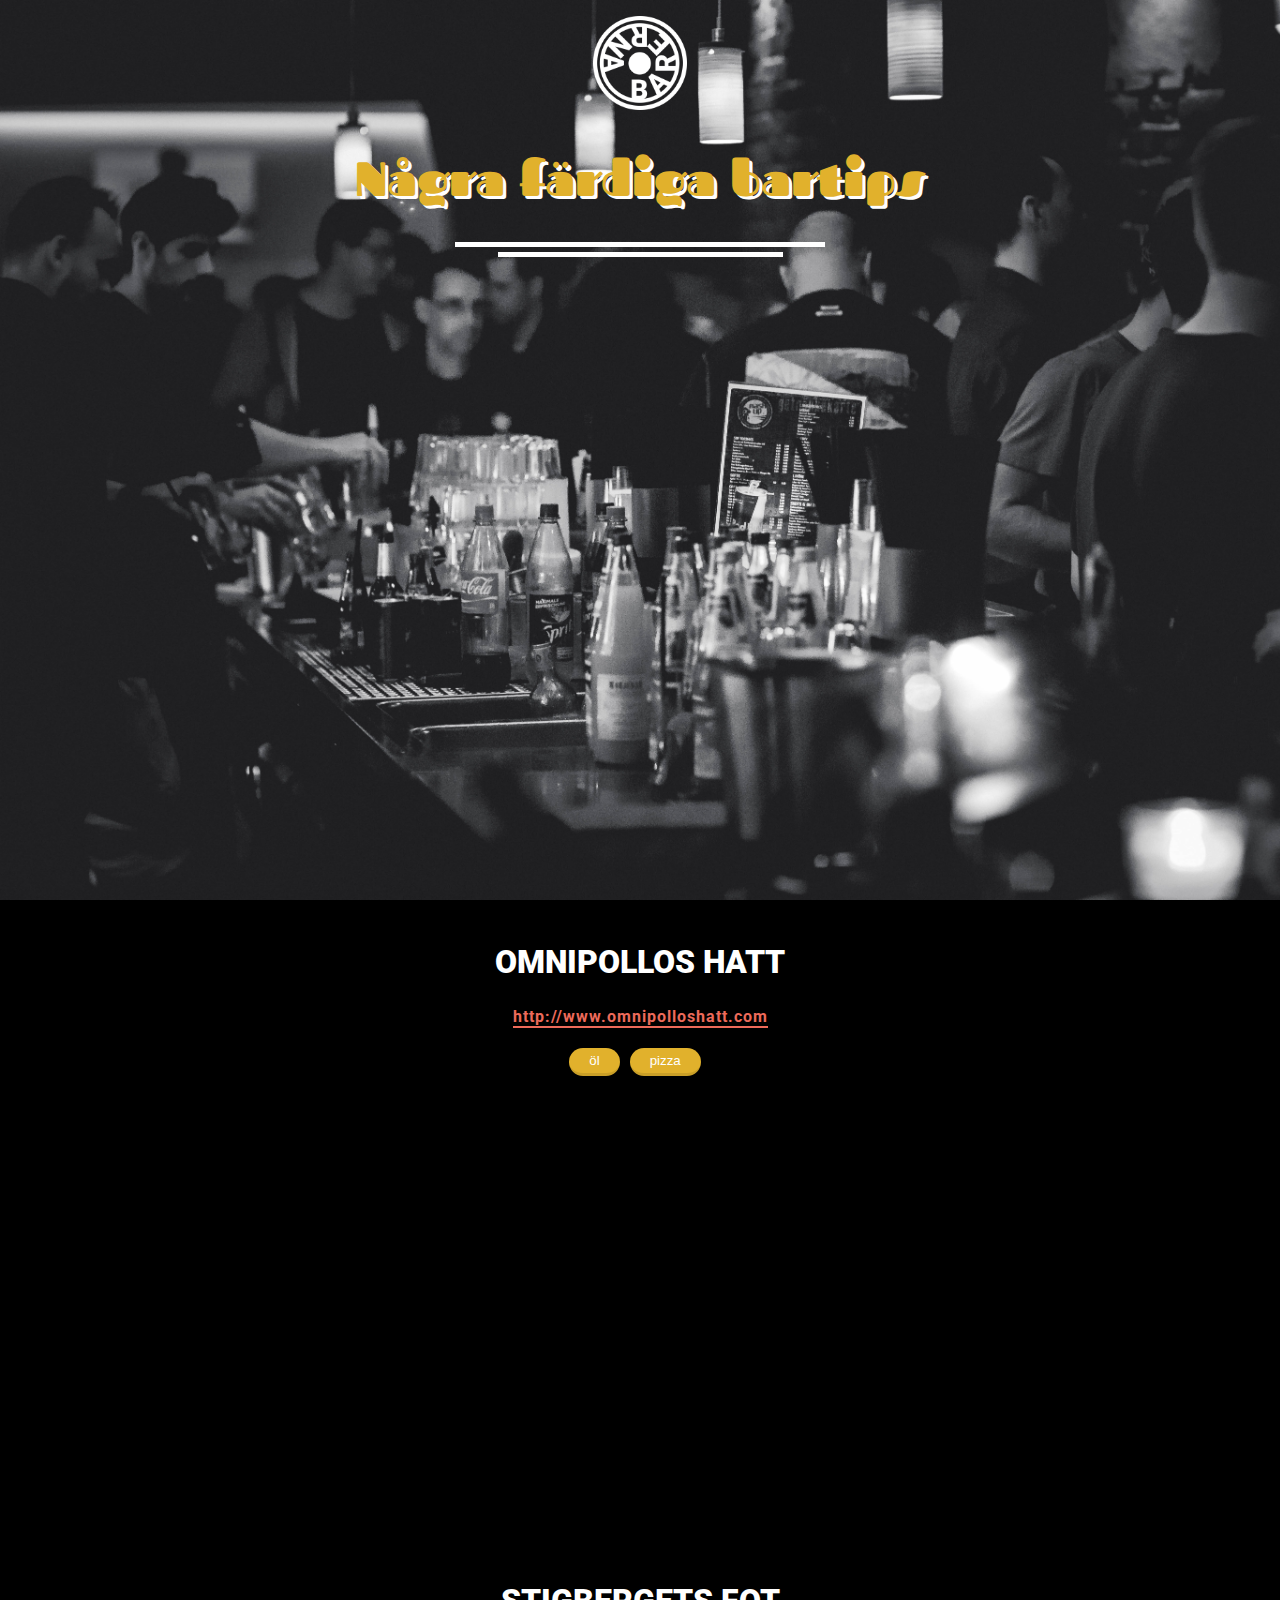
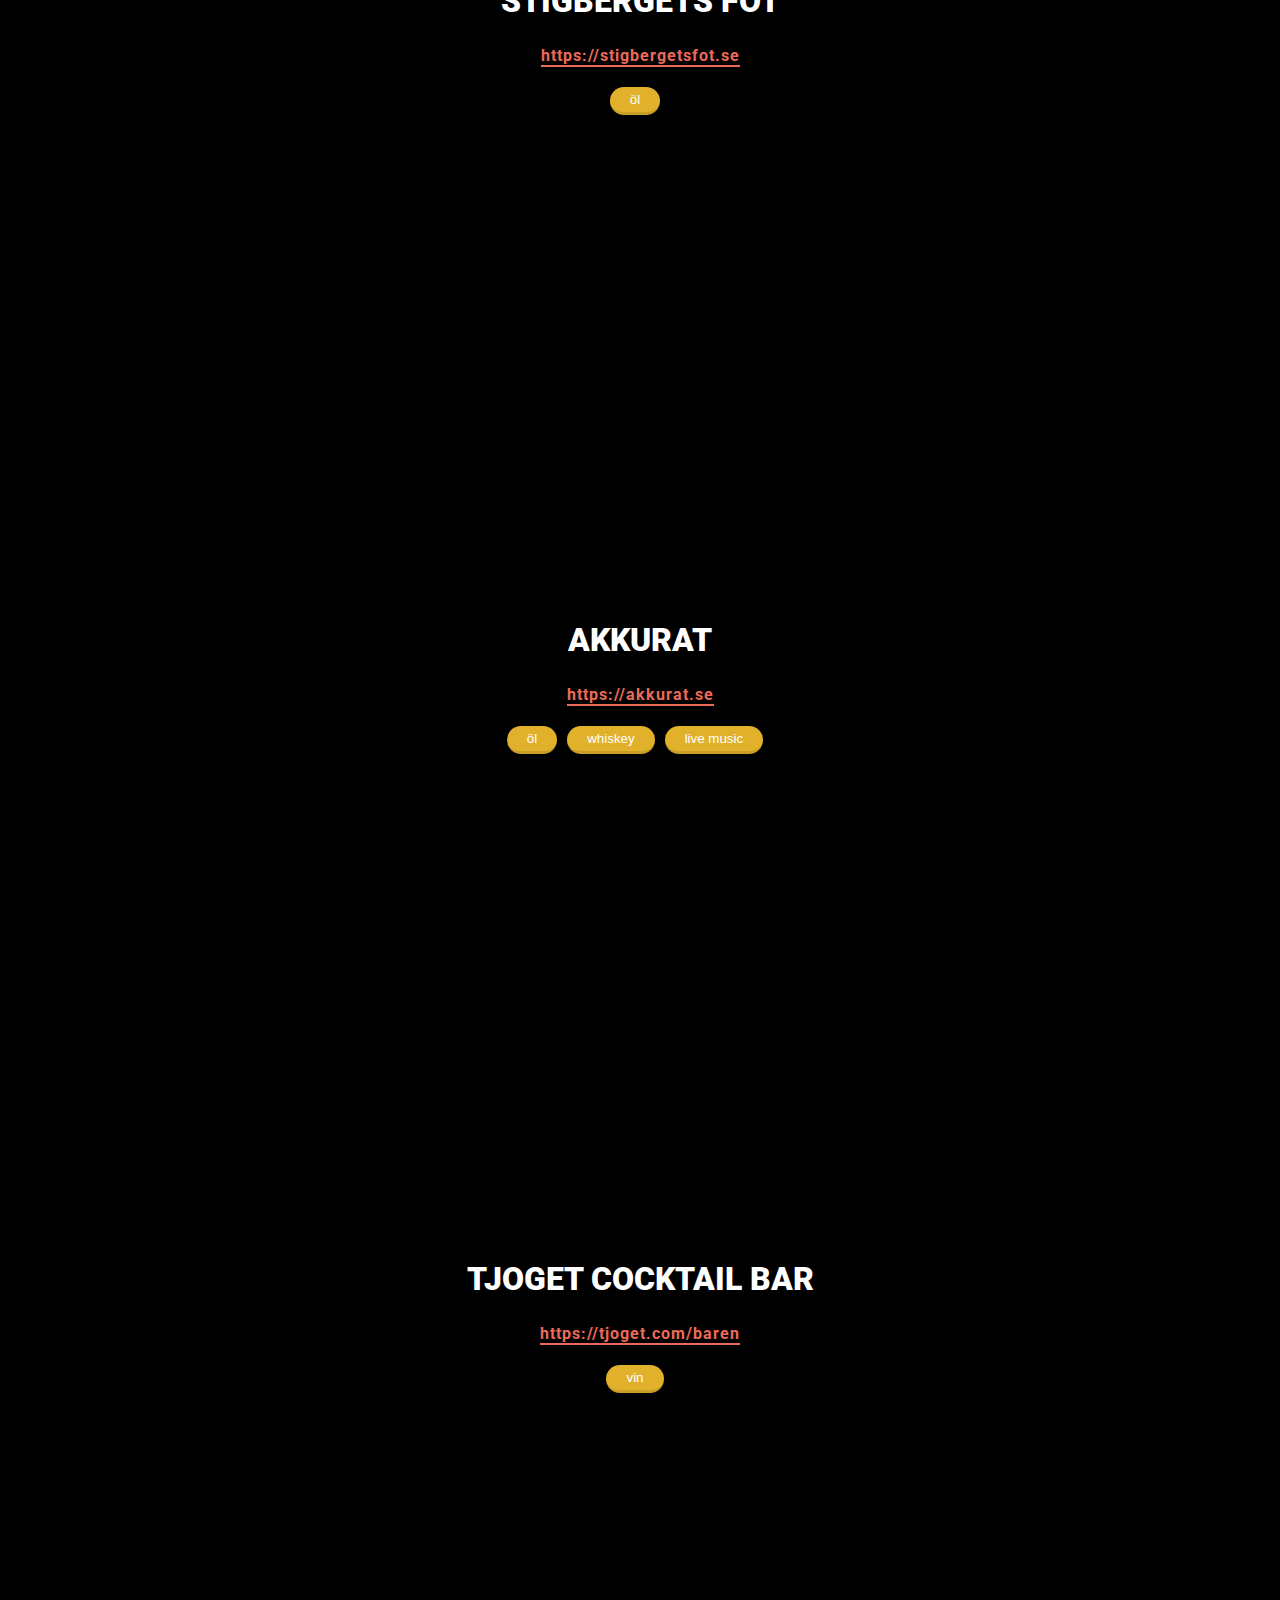
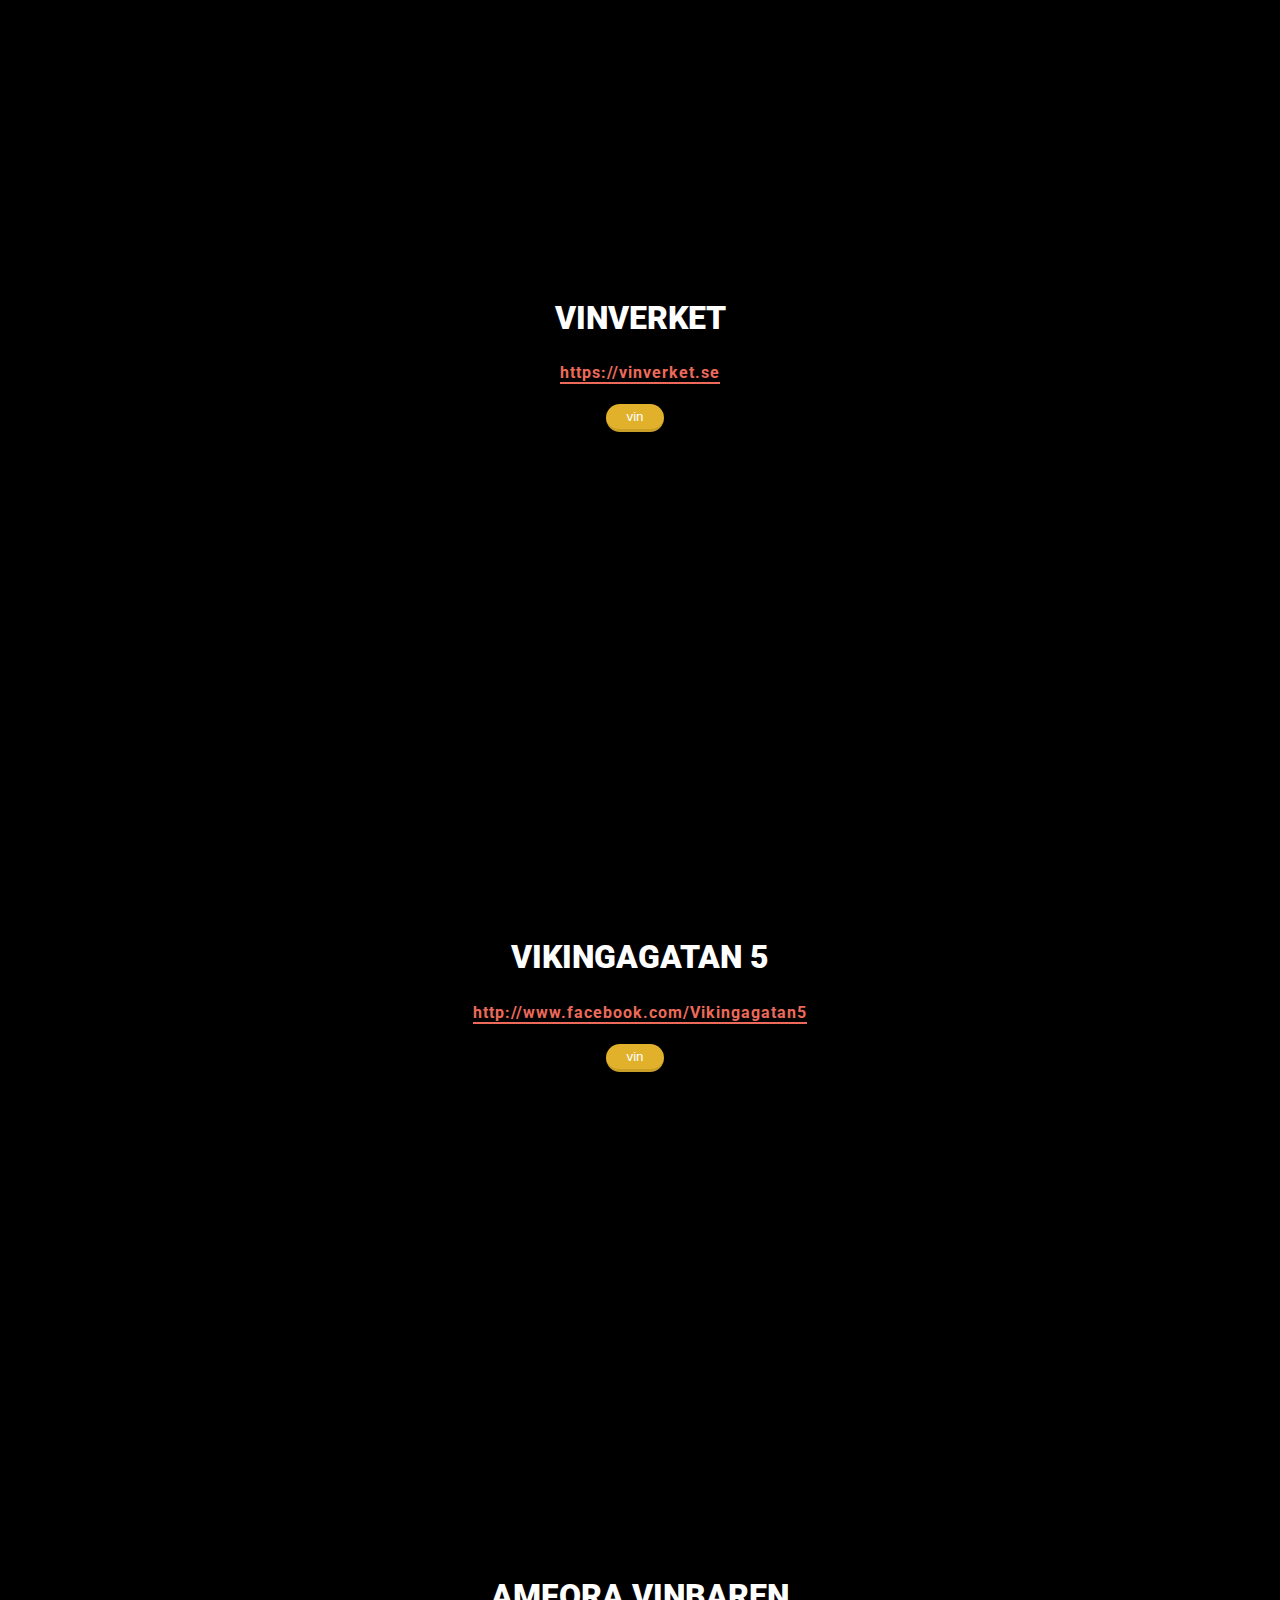
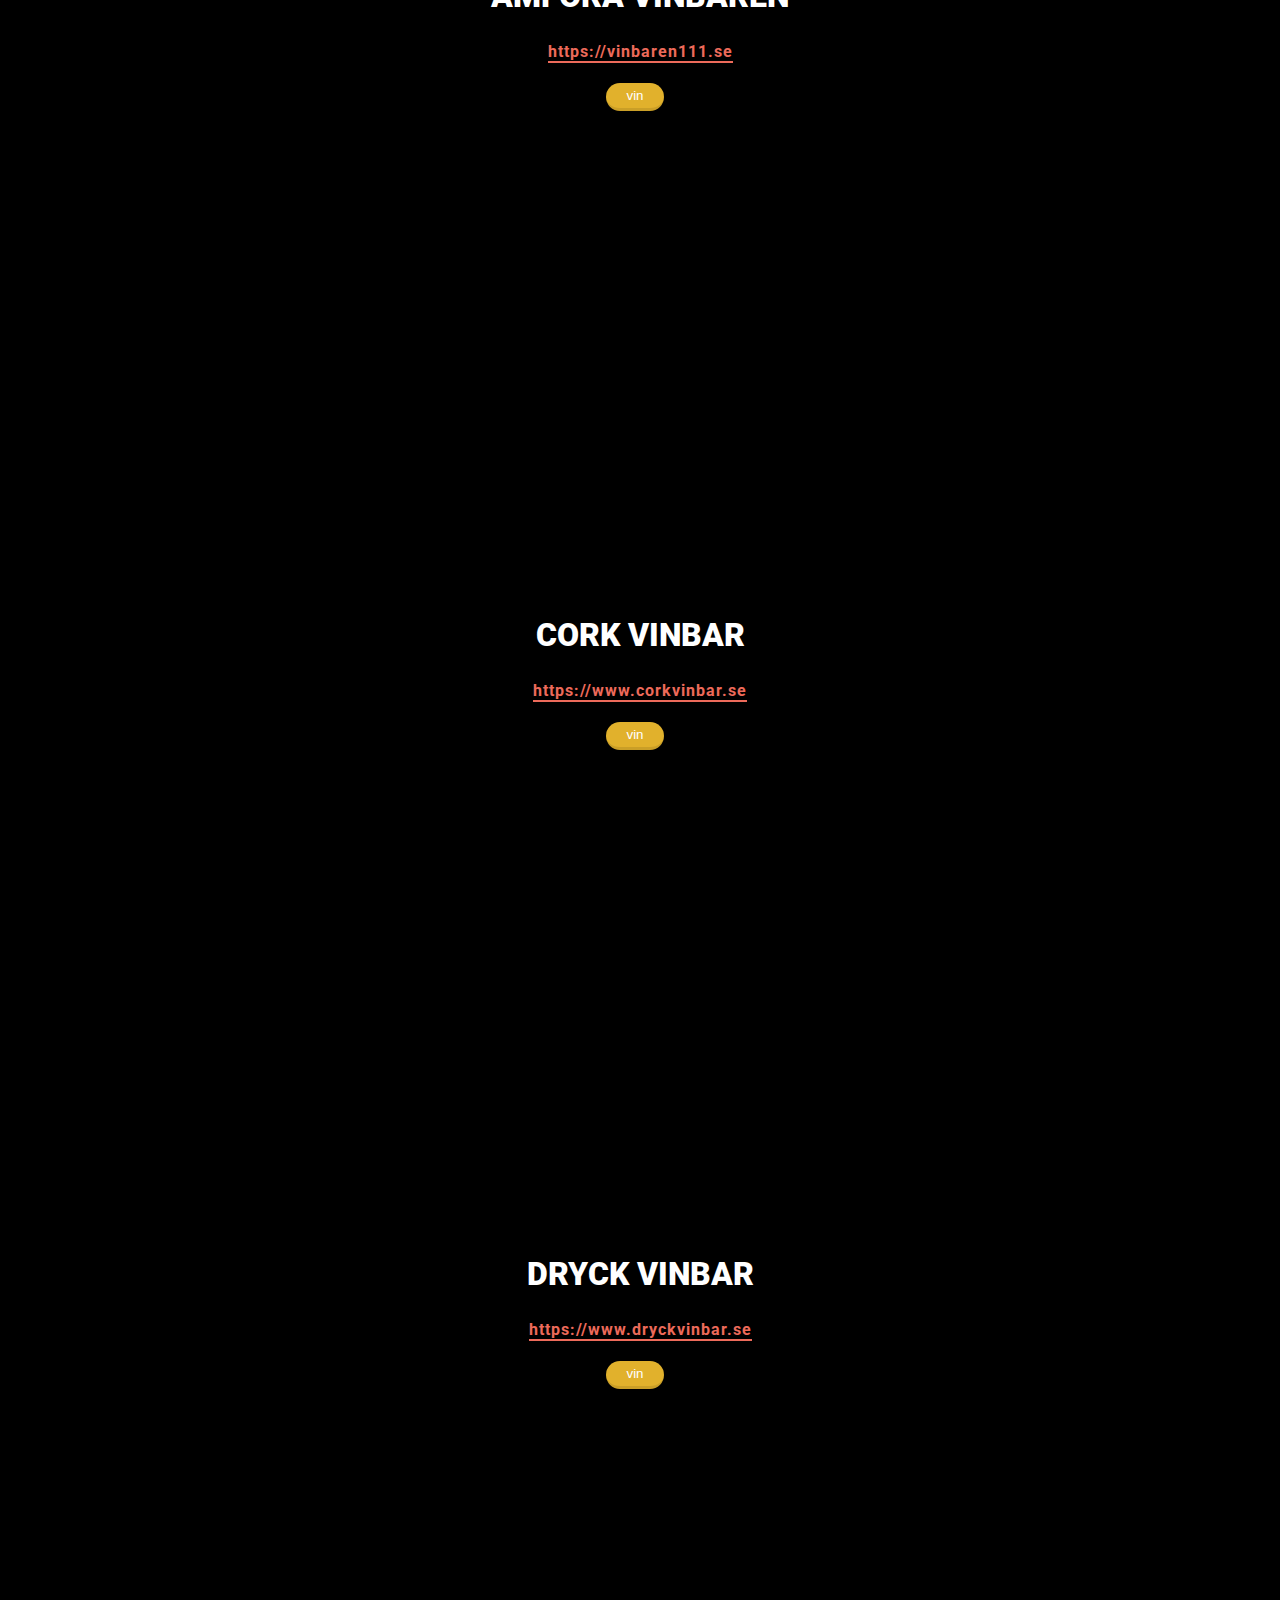
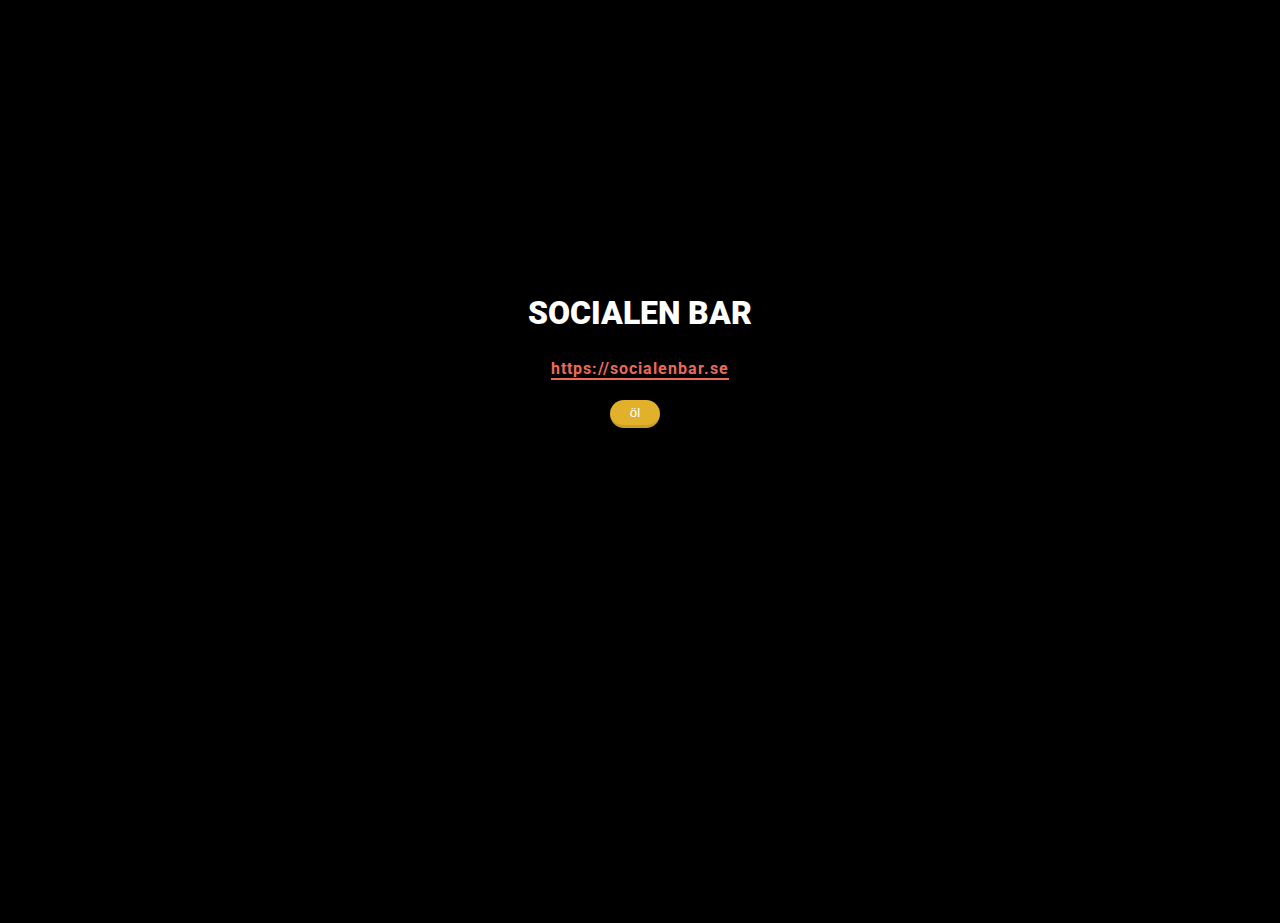
<file: index.html>
<!DOCTYPE html>
<html lang="en">

  <head>
    <meta charset="UTF-8">
    <meta http-equiv="X-UA-Compatible" content="IE=edge">
    <meta name="viewport" content="width=device-width, initial-scale=1.0">
    <title>Barerna</title>

    <link rel="preconnect" href="https://fonts.gstatic.com">
    <link href="https://fonts.googleapis.com/css2?family=Roboto:ital,wght@0,100;0,300;0,400;0,500;0,700;0,900;1,100;1,300;1,400;1,500;1,700;1,900&display=swap" rel="stylesheet">
    <link href="https://fonts.googleapis.com/css2?family=Fascinate&display=swap" rel="stylesheet">
    <link href="./css/index.css" rel="stylesheet">
  </head>

  <body>
    <header class="full-height">
      <a href="index.html"><img alt="" class="logo" src="./resources/barerna.png" /></a>
      <div class="text-wrapper">
        <p class="header-text">
          <span>Några färdiga bartips</span>
        </p>
        <div class="long-line"></div>
        <div class="short-line"></div>
      </div>
    </header>

    <main>
      <div id="bar-feed"></div>
    </main>
  </body>

  <script src="js/data.js"></script>
  <script src="js/main.js"></script>

</html>
</file>
<file: css/index.css>
body {
  margin: 0;
  padding: 0;
  font-family: 'Roboto', sans-serif;
  
  /* Variables */
  --content-padding: 1rem;
  --blue: #464D77;
  --yellow: #E1B12C;
  --green: #386641;
  --white: #ffffff;
  --red: #ED6A5A;

  background-color: var(--white);
}

*, *::after, *::before {
  box-sizing: border-box;
}

h2 {
  color: #fff;
  text-transform: uppercase;
  text-align: center;
}

p {
  color: #fff
}

/* Header */
header {
  background-image: url('../resources/pexels-pixabay-274192.jpg');
  background-size: cover;
  background-position-y: center;
  padding: var(--content-padding);
  color: #ffffff;
  display: flex;
  flex-direction: column;
  align-items: center;
}


.logo {
  width: 94px;
}

.header-text {
  font-size: 2rem;
  text-align: center;
  font-weight: 900;
}

.header-text span {
  font-family: 'Fascinate', cursive;
  font-size: 1.5em;
  color: var(--yellow);
  text-shadow: 3px 3px #ffffff;
}

/* Main */
main {
  padding: var(--content-padding);
  background-color: #000000;
}

.text-wrapper {
  display: flex;
  flex-direction: column;
  align-items: center;
}

.long-line {
  height: 5px;
  width: 65%;
  border-bottom: 5px solid #ffffff;
  margin-bottom: 5px;
}
.short-line {
  height: 5px;
  width: 50%;
  border-bottom: 5px solid #ffffff;
}

.bar-title {
  font-family: 'Roboto', sans-serif;
  font-size: 2rem;
  font-weight: 900;
}

.bar-address {
  text-decoration: none;
  color: var(--white);
  font-weight: 900;
  font-size: 1.2rem;
  border-radius: 100px;
  padding: 10px;
  background-color: var(--blue);
}

.bar-description {
  padding: 1rem 0;
}

.full-height {
  height: 100vh;
}

.some-space {
  width: 100%;
  height: 1px;
  margin-bottom: 40px;
}

.bar-website {
  color: var(--red);
  font-weight: 700;
  letter-spacing: 1px;
  border-bottom: 2px solid var(--red);
  text-decoration: none;
}

.bar-feed {
  display: flex;
  flex-direction: column;
  align-items: center;
}

.bar-wrapper {
  display: flex;
  flex-direction: column;
  align-items: center;
}

.tag-list-wrapper {
  margin: 20px 0;
  display: flex;
  flex-wrap: wrap;
}

.tag {
  border: none;
  border-radius: 100px;
  background-color: var(--yellow);
  padding: 5px 20px;
  color: var(--white);
  border-bottom: 3px solid rgba(0,0,0,0.1);
  margin-right: 10px;
  margin-bottom: 5px;
}

.map-wrapper {
  width: 100%;
}

.map {
  width: 100%;
}
</file>
